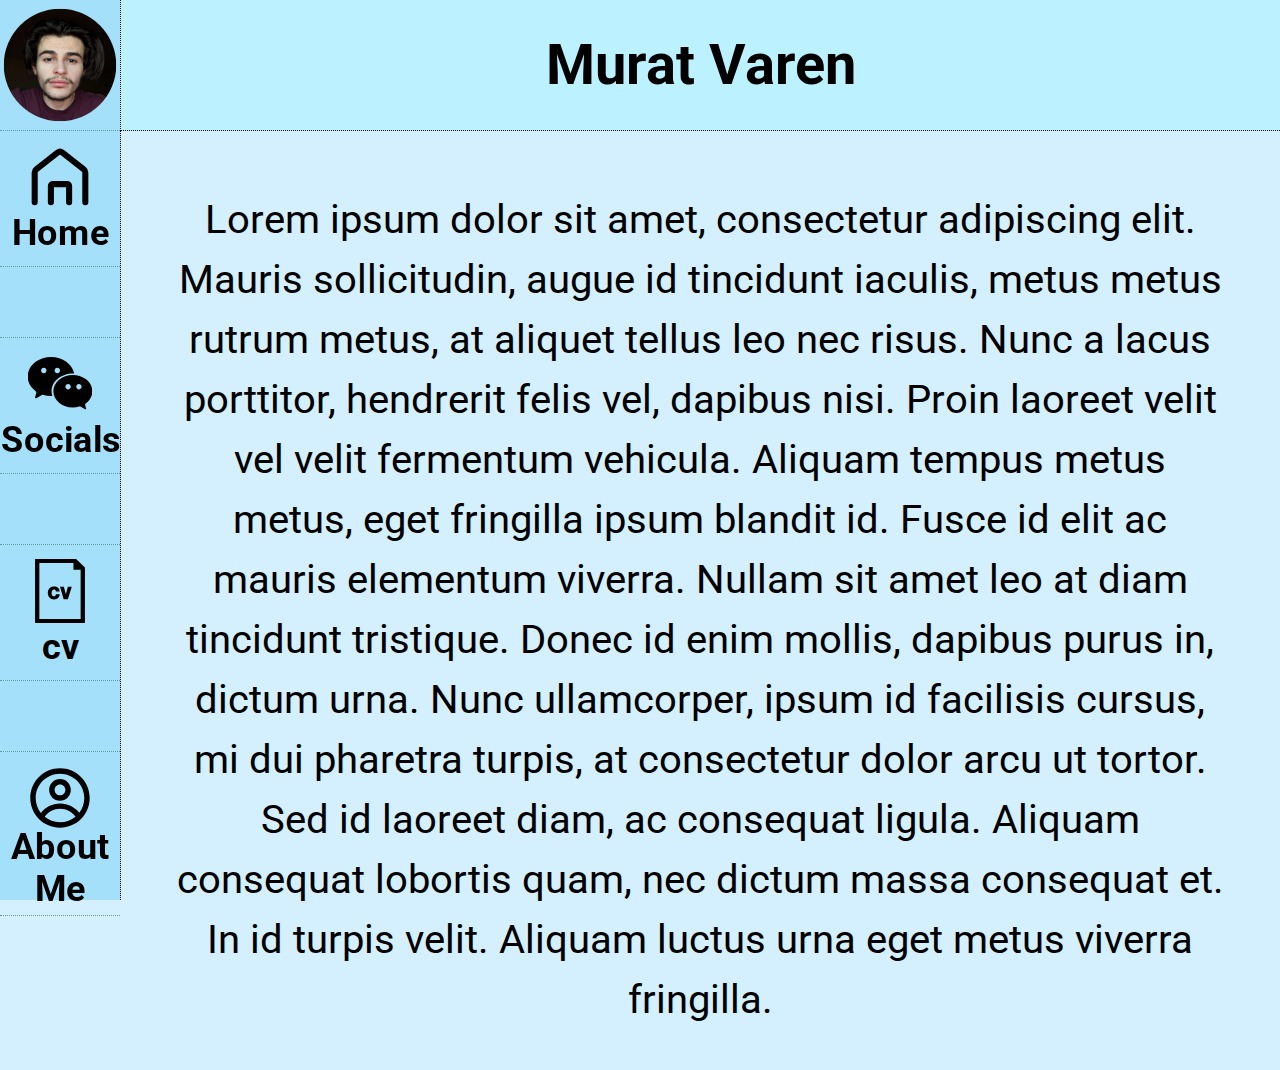
<file: Index.html>
<!DOCTYPE html>
<html>

<head>
  <link rel="stylesheet" href="css/layout.css">
  <link rel="preconnect" href="https://fonts.googleapis.com">
  <link rel="preconnect" href="https://fonts.gstatic.com" crossorigin>
  <link href="https://fonts.googleapis.com/css2?family=Roboto:wght@400;500;700&display=swap" rel="stylesheet">
  <title>Murat Varen</title>
</head>

<body>
<div class="header">
  <div class="header-inner">
    <h1 class="header-name">Murat Varen</h1>
  </div>
</div>
<main class="main-content">
<div class="sidebar">
  <div class="photo-holder">
    <img class="profiel-foto" src="profiel-foto/murat-varen.jpg" alt="Murat Varen">
  </div>
  <div class="sidebar-inner">
    <div class="sidebar-links">
      <a href="portfolio.html">
        <img class="left-icons" src="icons/icon-home.svg" alt="Social-media-icon">
        <p class="link-names">Home</p>
      </a>
      <a href="socials.html">
        <img class="left-icons" src="icons/icon-social.svg" alt="Social-media-icon">
        <p class="link-names">Socials</p>
      </a>
      <a href="cv.html">
        <img class="left-icons" src="icons/icon-cv.svg" alt="cv-icon">
        <p class="link-names">cv</p>
      </a>
      <a href="about-me.html">
        <img class="left-icons" src="icons/icon-me.svg" alt="about-me-icon ">
        <p class="link-names">About Me</p>
      </a>
    </div>
  </div>
</div>

  <div class="bio-section">
    <p>Lorem ipsum dolor sit amet, consectetur adipiscing elit. Mauris sollicitudin, augue id tincidunt iaculis, metus metus rutrum metus, at aliquet tellus leo nec risus. Nunc a lacus porttitor, hendrerit felis vel, dapibus nisi. Proin laoreet velit vel velit fermentum vehicula. Aliquam tempus metus metus, eget fringilla ipsum blandit id. Fusce id elit ac mauris elementum viverra. Nullam sit amet leo at diam tincidunt tristique. Donec id enim mollis, dapibus purus in, dictum urna. Nunc ullamcorper, ipsum id facilisis cursus, mi dui pharetra turpis, at consectetur dolor arcu ut tortor. Sed id laoreet diam, ac consequat ligula. Aliquam consequat lobortis quam, nec dictum massa consequat et. In id turpis velit. Aliquam luctus urna eget metus viverra fringilla.</p>
  </div>
</main>
</body>
</html>
</file>
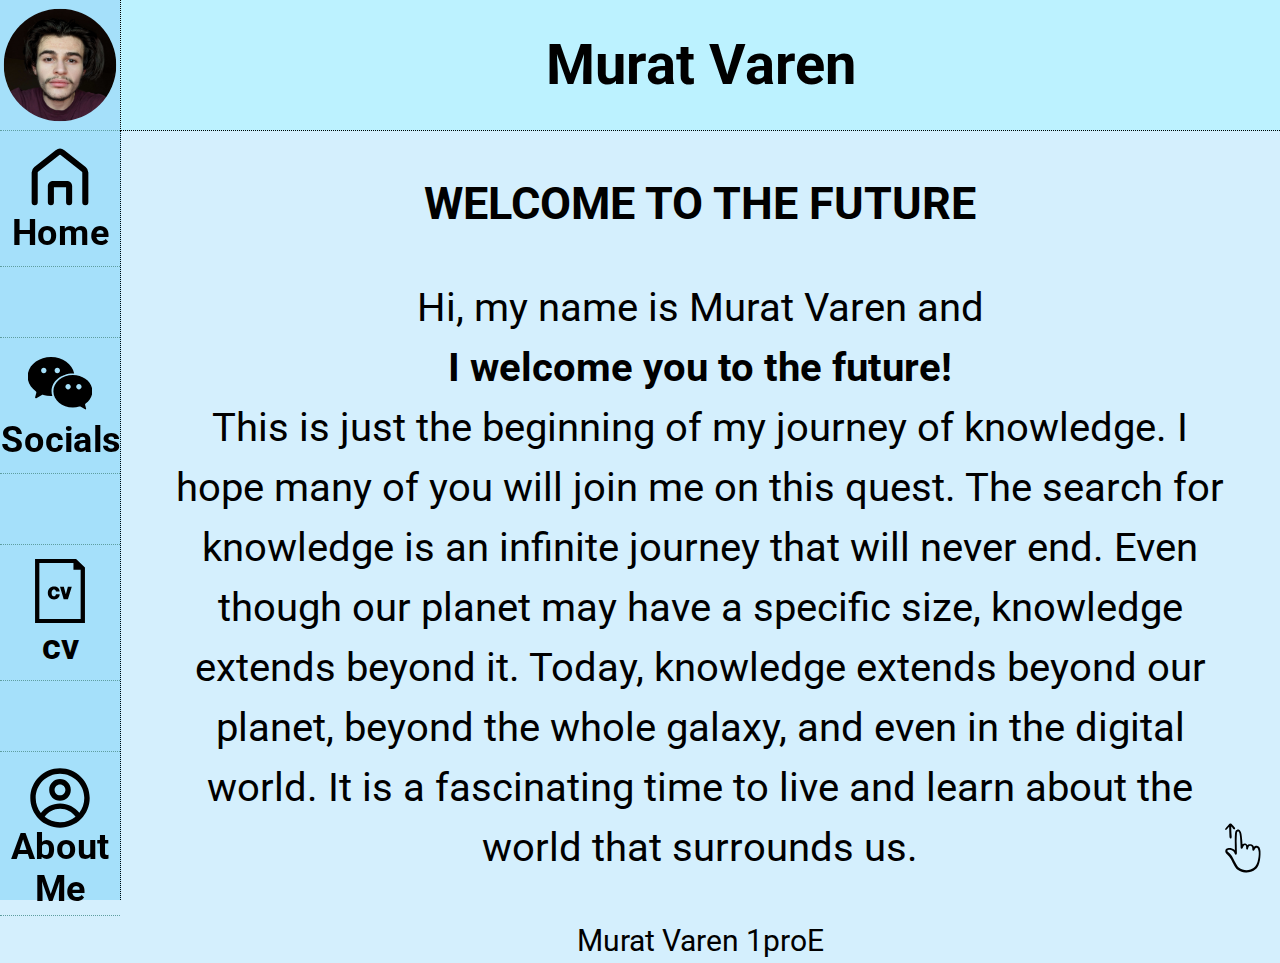
<file: index.html>
<!DOCTYPE html>
<html lang="en">

<head>
  <link rel="stylesheet" href="css/layout.css">
  <link rel="preconnect" href="https://fonts.googleapis.com">
  <link rel="preconnect" href="https://fonts.gstatic.com" crossorigin>
  <link href="https://fonts.googleapis.com/css2?family=Roboto:wght@400;500;700&display=swap" rel="stylesheet">
  <title>Murat Varen</title>
  <meta charset="utf-8">
  <meta name="viewport" content="width=device-width, initial-scale=0.5">
</head>

<body>

<div id="top"></div>
<div class="header">
  <div class="header-inner">
    <h1 class="header-name">Murat Varen</h1>
  </div>
</div>
<main class="main-content">
<div class="sidebar">
  <div class="photo-holder">
    <img class="profiel-foto" src="profiel-foto/murat-varen.jpg" alt="Murat Varen">
  </div>
  <div class="sidebar-inner">
    <div class="sidebar-links">
      <a class="index-icon" href="index.html">
        <img class="left-icons" src="icons/icon-home.svg" alt="home-icon">
        <p class="link-names">Home</p>
      </a>
      <a href="socials.html">
        <img class="left-icons" src="icons/icon-social.svg" alt="Social-media-icon">
        <p class="link-names">Socials</p>
      </a>
      <a href="cv.html">
        <img class="left-icons" src="icons/icon-cv.svg" alt="cv-icon">
        <p class="link-names">cv</p>
      </a>
      <a href="about-me.html">
        <img class="left-icons" src="icons/icon-me.svg" alt="about-me-icon ">
        <p class="link-names">About Me</p>
      </a>
    </div>
  </div>
</div>

  <div class="bio-section">
  <h2 class="bio-header">WELCOME TO THE FUTURE</h2>
    <div class="bio-text">
      <p>
        Hi, my name is Murat Varen and <br><strong>I welcome you to the future!</strong><br> This is just the beginning of my journey of knowledge. I hope many of you will join me on this quest. The search for knowledge is an infinite journey that will never end. Even though our planet may have a specific size, knowledge extends beyond it. Today, knowledge extends beyond our planet, beyond the whole galaxy, and even in the digital world. It is a fascinating time to live and learn about the world that surrounds us.
      </p>
    </div>
    <footer>
      Murat Varen 1proE
    </footer>

  </div>

  <a class="scroll-to-top" href="#top" class="scroll-to-top">
    <img class="scroll-icon" src="icons/icon-scroll.svg" alt="scroll to top">
  </a>

</main>

</body>
</html>
</file>
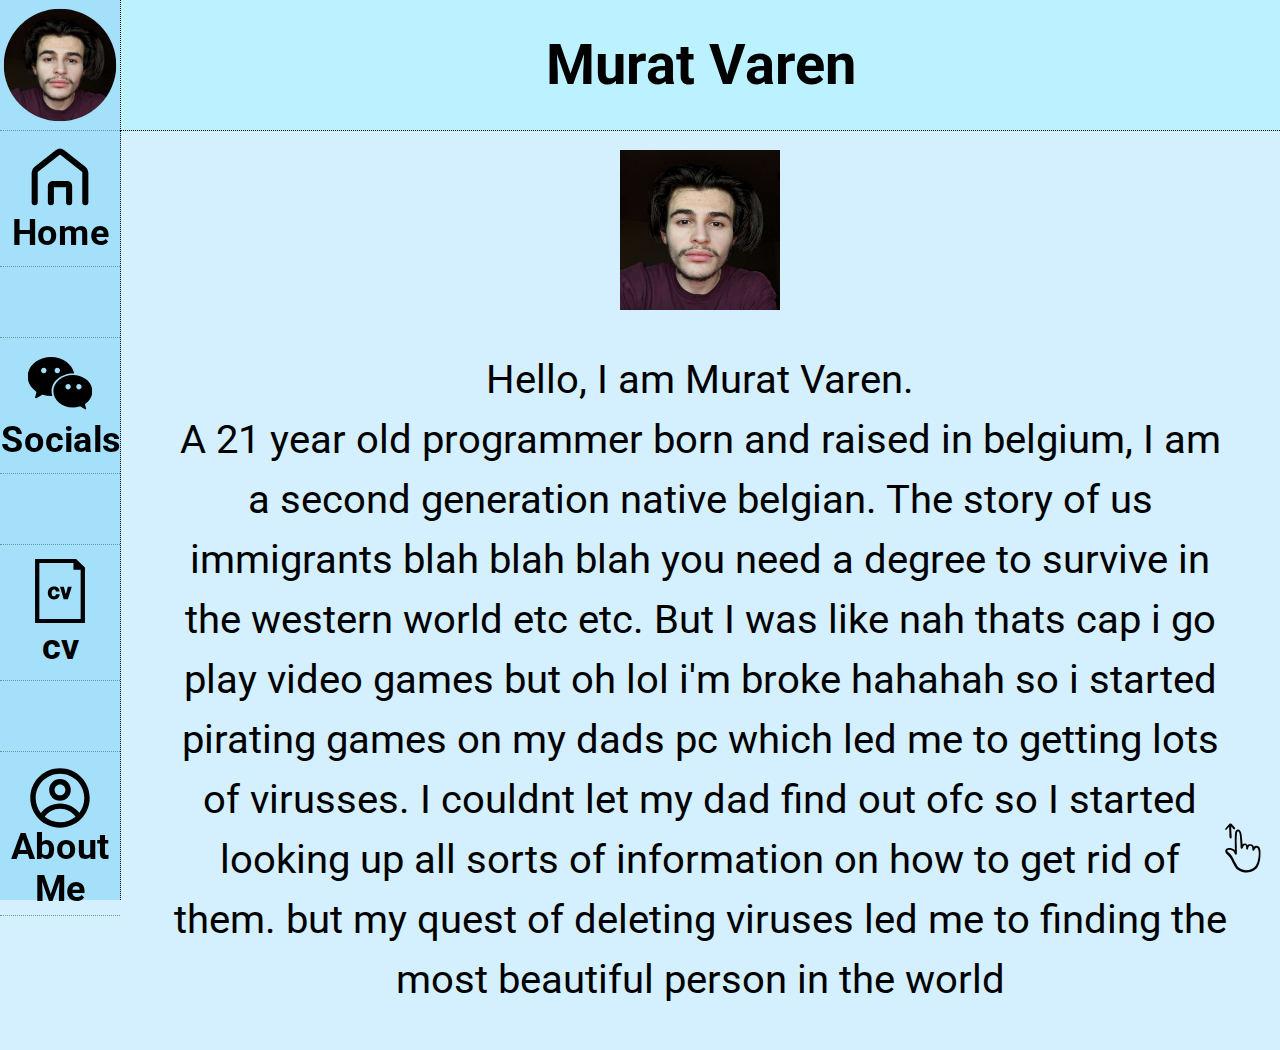
<file: about-me.html>
<!DOCTYPE html>
<html lang="en">
<head>
  <link rel="stylesheet" href="css/layout.css">
  <link rel="preconnect" href="https://fonts.googleapis.com">
  <link rel="preconnect" href="https://fonts.gstatic.com" crossorigin>
  <link href="https://fonts.googleapis.com/css2?family=Roboto:wght@400;500;700&display=swap" rel="stylesheet">
  <title>About me</title>
  <meta charset="utf-8">
  <meta name="viewport" content="width=device-width, initial-scale=0.5">

</head>
<body>
<div class="header">
  <div class="header-inner">
    <h1 class="header-name">Murat Varen</h1>
  </div>
</div>
<main class="main-content">
  <div class="sidebar">
    <div class="photo-holder">
      <img class="profiel-foto" src="profiel-foto/murat-varen.jpg" alt="Murat Varen">
    </div>
    <div class="sidebar-inner">
      <div class="sidebar-links">
        <a class="index-icon" href="index.html">
          <img class="left-icons" src="icons/icon-home.svg" alt="home-icon">
          <p class="link-names">Home</p>
        </a>
        <a href="socials.html">
          <img class="left-icons" src="icons/icon-social.svg" alt="Social-media-icon">
          <p class="link-names">Socials</p>
        </a>
        <a href="cv.html">
          <img class="left-icons" src="icons/icon-cv.svg" alt="cv-icon">
          <p class="link-names">cv</p>
        </a>
        <a href="about-me.html">
          <img class="left-icons" src="icons/icon-me.svg" alt="about-me-icon ">
          <p class="link-names">About Me</p>
        </a>
      </div>
    </div>
  </div>
  <div class="bio-section">
    <div  class="bio-photo">
      <img src="profiel-foto/murat-varen.jpg" alt="">
    </div>

    <div class="bio-text"> <p>
      Hello, I am Murat Varen. <br> A 21 year old programmer born and raised in belgium, I am a second generation native belgian. The story of us immigrants blah blah blah you need a degree to survive in the western world etc etc. But I was like nah thats cap i go play video games but oh lol i'm broke hahahah so i started pirating games on my dads pc which led me to getting lots of virusses. I couldnt let my dad find out ofc so I started looking up all sorts of information on how to get rid of them. but my quest of deleting viruses led me to finding the most beautiful person in the world
       </p></div>



  </div>
</main>
<a class="scroll-to-top" href="#top" class="scroll-to-top">
  <img class="scroll-icon" src="icons/icon-scroll.svg" alt="scroll to top">
</a>
</body>
</html>
</file>
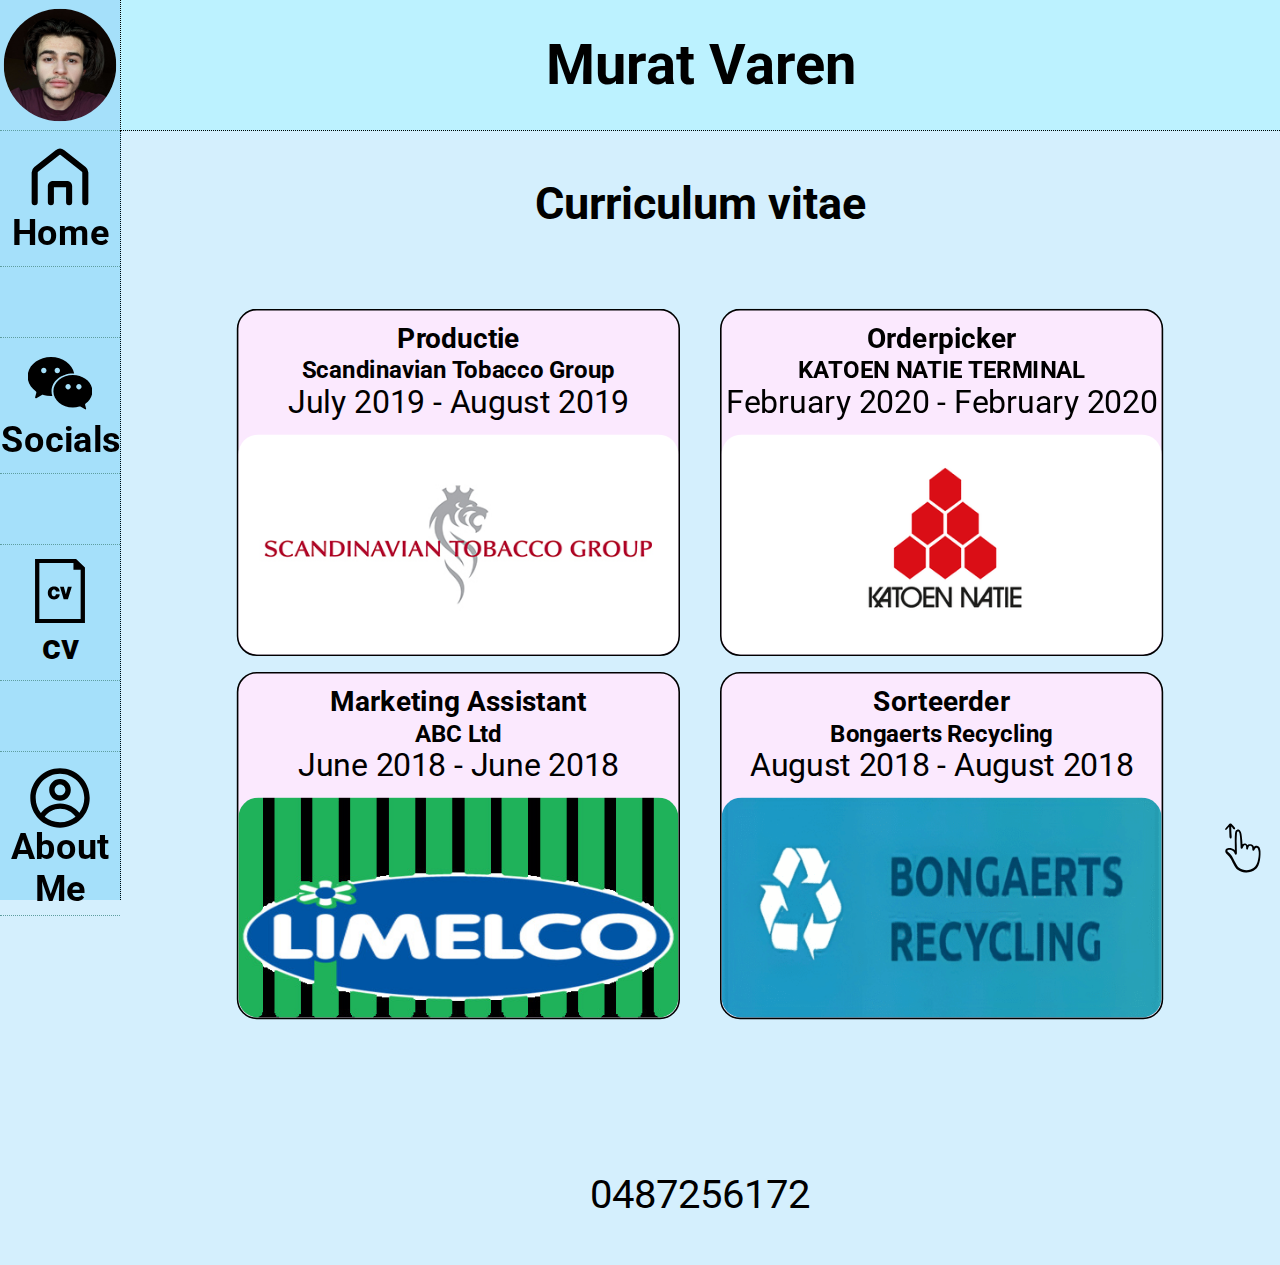
<file: cv.html>
<!DOCTYPE html>
<html lang="en">
<head>
  <link rel="stylesheet" href="css/layout.css">
  <link rel="preconnect" href="https://fonts.googleapis.com">
  <link rel="preconnect" href="https://fonts.gstatic.com" crossorigin>
  <link href="https://fonts.googleapis.com/css2?family=Roboto:wght@400;500;700&display=swap" rel="stylesheet">
  <title>cv</title>
  <meta charset="utf-8">
  <meta name="viewport" content="width=device-width, initial-scale=0.5">

</head>
<body>
<div class="header">
  <div class="header-inner">
    <h1 class="header-name">Murat Varen</h1>
  </div>
</div>
<main class="main-content">
  <div class="sidebar">
    <div class="photo-holder">
      <img class="profiel-foto" src="profiel-foto/murat-varen.jpg" alt="Murat Varen">
    </div>
    <div class="sidebar-inner">
      <div class="sidebar-links">
        <a class="index-icon" href="index.html">
          <img class="left-icons" src="icons/icon-home.svg" alt="home-icon">
          <p class="link-names">Home</p>
        </a>
        <a href="socials.html">
          <img class="left-icons" src="icons/icon-social.svg" alt="Social-media-icon">
          <p class="link-names">Socials</p>
        </a>
        <a href="cv.html">
          <img class="left-icons" src="icons/icon-cv.svg" alt="cv-icon">
          <p class="link-names">cv</p>
        </a>
        <a href="about-me.html">
          <img class="left-icons" src="icons/icon-me.svg" alt="about-me-icon ">
          <p class="link-names">About Me</p>
        </a>
      </div>
    </div>
  </div>
  <div class="bio-section">
    <h2 class="bio-header">Curriculum vitae</h2>

    <div class="work-experience">
      <a href="https://www.st-group.com/" target="_blank"> <div class="work-item">
        <h3 class="job-title">Productie</h3>
        <h4 class="job-company">Scandinavian Tobacco Group</h4>
        <p class="duration">July 2019 - August 2019</p>
        <img class="company-logo" src="company-logos/logo-scandinavian.jpg"   alt="ACME Corp logo">
      </div>
      </a>
      <a href="" target="_blank">
        <div class="work-item">
          <h3 class="job-title">Orderpicker</h3>
          <h4 class="job-company">KATOEN NATIE TERMINAL</h4>
          <p class="duration">February 2020 - February 2020</p>
          <img class="company-logo" src="company-logos/logo-katoen-natie.png" alt="XYZ Inc logo">
        </div>
      </a>
      <a href="" target="_blank">
        <div class="work-item">
          <h3 class="job-title">Marketing Assistant</h3>
          <h4 class="job-company">ABC Ltd</h4>
          <p class="duration">June 2018 - June 2018</p>
          <img class="company-logo" src="company-logos/logo-limenco.jpg" alt="ABC Ltd logo">
        </div>
      </a>
      <a href="" target="_blank">
        <div class="work-item">
          <h3 class="job-title">Sorteerder </h3>
          <h4 class="job-company">Bongaerts Recycling</h4>
          <p class="duration">August 2018 - August 2018</p>
          <img class="company-logo" src="company-logos/logo-bongaerts.png" alt="Def Co logo">
        </div>
      </a>

    </div>

  <p> 0487256172 <br></p>



  </div>

</main>
<a class="scroll-to-top" href="#top" class="scroll-to-top">
  <img class="scroll-icon" src="icons/icon-scroll.svg" alt="scroll to top">
</a>
</body>
</html>
</file>
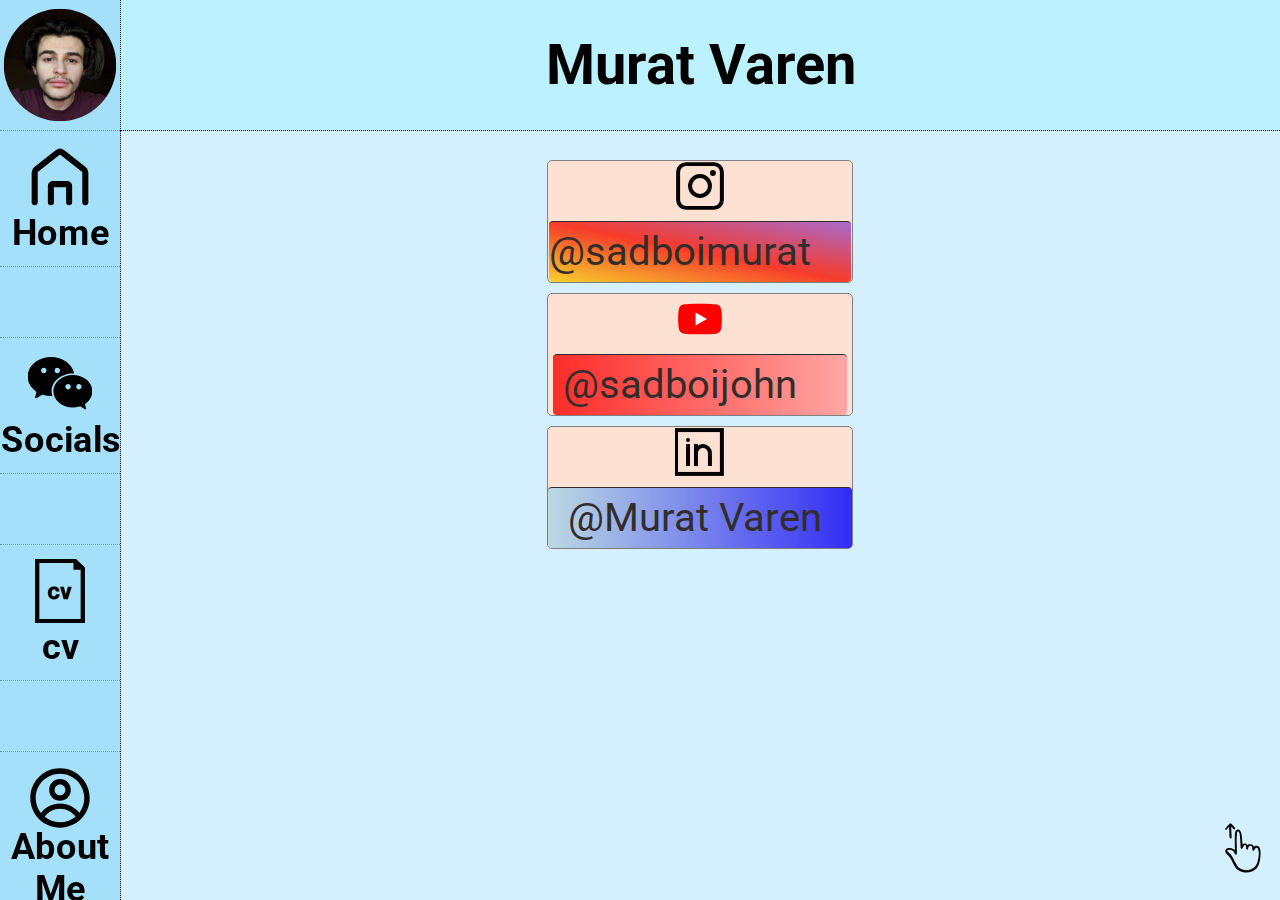
<file: socials.html>
<!DOCTYPE html>
<html lang="en">
<head>
  <link rel="stylesheet" href="css/layout.css">
  <link rel="preconnect" href="https://fonts.googleapis.com">
  <link rel="preconnect" href="https://fonts.gstatic.com" crossorigin>
  <link href="https://fonts.googleapis.com/css2?family=Roboto:wght@400;500;700&display=swap" rel="stylesheet">
  <title>Socials</title>
  <meta charset="utf-8">
  <meta name="viewport" content="width=device-width, initial-scale=0.5">

</head>
<body>
<div class="header">
  <div class="header-inner">
    <h1 class="header-name">Murat Varen</h1>
  </div>
</div>
<main class="main-content">
  <div class="sidebar">
    <div class="photo-holder">
      <img class="profiel-foto" src="profiel-foto/murat-varen.jpg" alt="Murat Varen">
    </div>
    <div class="sidebar-inner">
      <div class="sidebar-links">
        <a class="index-icon" href="index.html">
          <img class="left-icons" src="icons/icon-home.svg" alt="home-icon">
          <p class="link-names">Home</p>
        </a>
        <a href="socials.html">
          <img class="left-icons" src="icons/icon-social.svg" alt="Social-media-icon">
          <p class="link-names">Socials</p>
        </a>
        <a href="cv.html">
          <img class="left-icons" src="icons/icon-cv.svg" alt="cv-icon">
          <p class="link-names">cv</p>
        </a>
        <a href="about-me.html">
          <img class="left-icons" src="icons/icon-me.svg" alt="about-me-icon ">
          <p class="link-names">About Me</p>
        </a>
      </div>
    </div>
  </div>

  <div class="bio-section">
    <div class="social-boxes">
      <a href="https://www.instagram.com/sadboimurat/" target="_blank" class="social-box">
        <img src="icons/icon-instagram.svg" alt="Instagram icon">
        <p class="social-box-instagram">@sadboimurat&nbsp;&nbsp;&nbsp;&nbsp;</p>
      </a>
      <a href="https://www.youtube.com/@Sadboijohn/" target="_blank" class="social-box">
        <img src="icons/icon-youtube.svg" alt="youtube-icon">
        <p class="social-box-youtube">&nbsp;@sadboijohn&nbsp;&nbsp;&nbsp;&nbsp;&nbsp;</p>
      </a>
      <a href="https://be.linkedin.com/in/murat-varen-b05b43252/" target="_blank" class="social-box">
        <img src="icons/icon-linkedin.svg" alt="Linkedin-icon">
        <p class="social-box-LinkedIn">&nbsp;&nbsp;@Murat Varen&nbsp;&nbsp;&nbsp;</p>
      </a>
    </div>











  </div>

</main>
<a class="scroll-to-top" href="#top">
  <img class="scroll-icon" src="icons/icon-scroll.svg" alt="scroll to top">
</a>
</body>
</html>
</file>
<file: css/layout.css>
a{
    text-decoration: none;
    color: black;
}
body {
    background-color: #d4effd;
    display: flex;
    flex-direction: column;
    margin: 0;
    scroll-behavior: smooth;
    font-family: Roboto, Arial;
    font-size: 30px;
}
.scroll-to-top {
    position: fixed;
    bottom: 20px;
    right: 12px;
    z-index: 100;
    border: none;
    outline: none;
    background-color: transparent;
    cursor: pointer;
}

.scroll-to-top:hover {
    opacity: 0.8;
}
.scroll-icon{
    height: 50px;
    width: 50px;
}
.header {

    background-color: #bcf2ff;
    font-family: Roboto, Arial;
    font-size: 28px;
    height: 130px;
    display: flex;
    align-items: center;
    justify-content: center;
    border-bottom: black 1px dotted;
    border-left: 1px dotted black;
    position: fixed;
    left: 120px;
    right: 0;
    z-index: 99;
}

.header-name {
    margin: 0 10px;
    font-weight: 700;
    color: black;
}

.main-content {
    display: flex;
    flex-direction: row;
    align-items: center;
    width: 100%;


}

.bio-section {
    display: flex ;
    left: 120px;
    top: 130px;
    right: 0;
    position: absolute;
    z-index: 0;
    justify-content: center;
    align-items: center;
    flex-direction: column;
    font-family: Roboto, Arial;
    line-height: 1.5;
    text-align: center;
    margin: 20px 50px
}
.bio-header{
    margin: 0;
    transition: 3s;
}
.sidebar {
    height: auto;
    position: fixed;
    top: 0;
    bottom: 0;
    width: 120px;
    display: flex;
    flex-direction: column;
    align-items: center;
    background-color: #a5e0fa;
    border-right: 1px black dotted;
    font-size: 24px;
    margin-top: 130px;

    z-index: 100;
}

.photo-holder {
    background-color: #a5e0fa;
    display: flex;
    height: 130px;
    width: 120px;
    position: fixed;
    top: 0;
    justify-content: center;
    align-items: center;
    border-bottom: black 1px dotted;

}

.profiel-foto {
    height: 100px;
    width: 100px;
    border-radius: 60px;
    transition: box-shadow 20ms, border 2ms, rotate 3s, transform .3s;


}
.profiel-foto:hover{
    box-shadow: 0px 5px 10px rgba(0, 0, 0, .30);
}
.profiel-foto:active{
    box-shadow: 0 0 0 0;
    border: 5px #86b5ce solid;
    rotate: 360deg;

}

.sidebar-links a {
    display: flex;
    position: relative;
    flex-direction: column;
    align-items: center;
    justify-content: center;
    border-top: 1px dotted cadetblue; ;
    border-bottom: 1px dotted cadetblue;
    width: 120px;


    text-align: center;


}

.sidebar-links a:hover {
    background-color: #b8cfdc;
}

.left-icons {
    padding-top: 20px;
    height: 36px;
}

.link-names {
    margin-top: 7px;
    font-weight: 700;
    color: #000000;
    text-decoration: none;
}

.bio-icons {
    margin-right: 5px;
    height: 24px;
}
.bio-photo{
    height: 160px;
    width: 160px;
    transition: transform 2s;
}
.bio-photo:hover{

    transform: scalex(10);
}

.bio-photo img{
    height: 160px;
    width: 160px;
}
.bio-photo:hover{
    box-shadow: 0px 6px 12px rgba(111, 88, 131, 0.9);

}
.work-experience{
    display: grid;
    grid-template-columns: 1fr 1fr 1fr 1fr;
    margin-top: -20px;
    transition: transform .95s;
}

.work-item {

    background-color:#fbe9fe ;
    border: 2px solid black;
    border-radius: 25px;
    padding: 0px;
    margin: 0px 25px 20px 25px;
    align-items: center;
    line-height: 0;
    transform: scale(1.0);

}
.work-item img{
    border-radius: 25px;

}
.work-item:hover{
    box-shadow: 0px 6px 12px rgba(111, 88, 131, 0.9);
    background-color: rgb(196, 158, 227);
    cursor: pointer;

}
.social-box {
    display: flex;
    flex-direction: column;
    align-items: center;
    text-decoration: none;
    color: black;
    border: 1px solid gray;
    border-radius: 5px;
    margin: 10px;
    background-color: #fde2d4;
}
.social-box img {
    width: 50px;
    height: 50px;
    margin-bottom: 10px;
}

.social-box-instagram{
    background-image: linear-gradient(to top right, #f6cd02, #f51201, #934dc9);
    opacity: .8;
    margin: 0;
    border-top: 1px black solid;
    border-radius: 4px;
}

.social-box-youtube{
    background-image: linear-gradient(to left, #ff9999, #ff4a4a, #ff0000);
    opacity: .8;
    margin: 0;
    border-top: 1px black solid;
    border-radius: 4px;

}
.social-box-LinkedIn{
    background-image: linear-gradient(to left, blue, lightblue);
    opacity: .8;
    margin: 0;
    border-top: 1px black solid;
    border-radius: 4px;}

.sidebar-inner img, .sidebar-inner a, .sidebar-inner p{
    transition: 1s;
}





@media (min-width: 1650px) {
    .work-experience {

        grid-template-columns: 1fr 1fr 1fr 1fr;
        transform: scale(.7);
    }
    .sidebar-inner img{
        transform: scale(2.0);
        padding-top: 20px;
    }
    .sidebar-inner a{
        margin-bottom: 50px;
    }
    .sidebar-inner p{
        transform: scale(1.4);
        padding: 20px 20px 0px 20px
    }
    .profiel-foto{
        transform: scale(1.10);
    }

}

@media (max-width: 1650px) {
    .work-experience {
        transform: scale(.8);
        grid-template-columns: 1fr 1fr;

    }
    .sidebar-inner img{
        transform: scale(1.8);
    }
    .sidebar-inner a{
        margin-bottom: 70px;
        padding-top: 0px;
        padding-bottom: 0px;
    }
    .sidebar-inner p{
        transform: scale(1.5);
        padding:    20px 20px 0px 20px

    }
    .profiel-foto{
        transform: scale(1.125);
    }
    .bio-section p {
        font-size: 40px;
    }
    .company-logo{
        width: 550px;
    }
    .bio-header{
        padding-top: 20px;
    }
}
@media (max-width: 1080px) {
    .work-experience {
        transform: scale(.95);
        grid-template-columns: 1fr;
    }
    .sidebar-inner img{
        transform: scale(1.7);
    }
    .sidebar-inner a{
        margin-top:0px;
        margin-bottom: 80px;
    }
    .sidebar-inner p{
        transform: scale(1.5);
        padding-top: 20px;

    }
    .profiel-foto{
        transform: scale(1.15);
    }
    .bio-section p {
        font-size: 40px;
    }
    .company-logo{
        width: 550px;
    }
    .bio-header{
        padding-top: 30px;
    }

}
</file>
